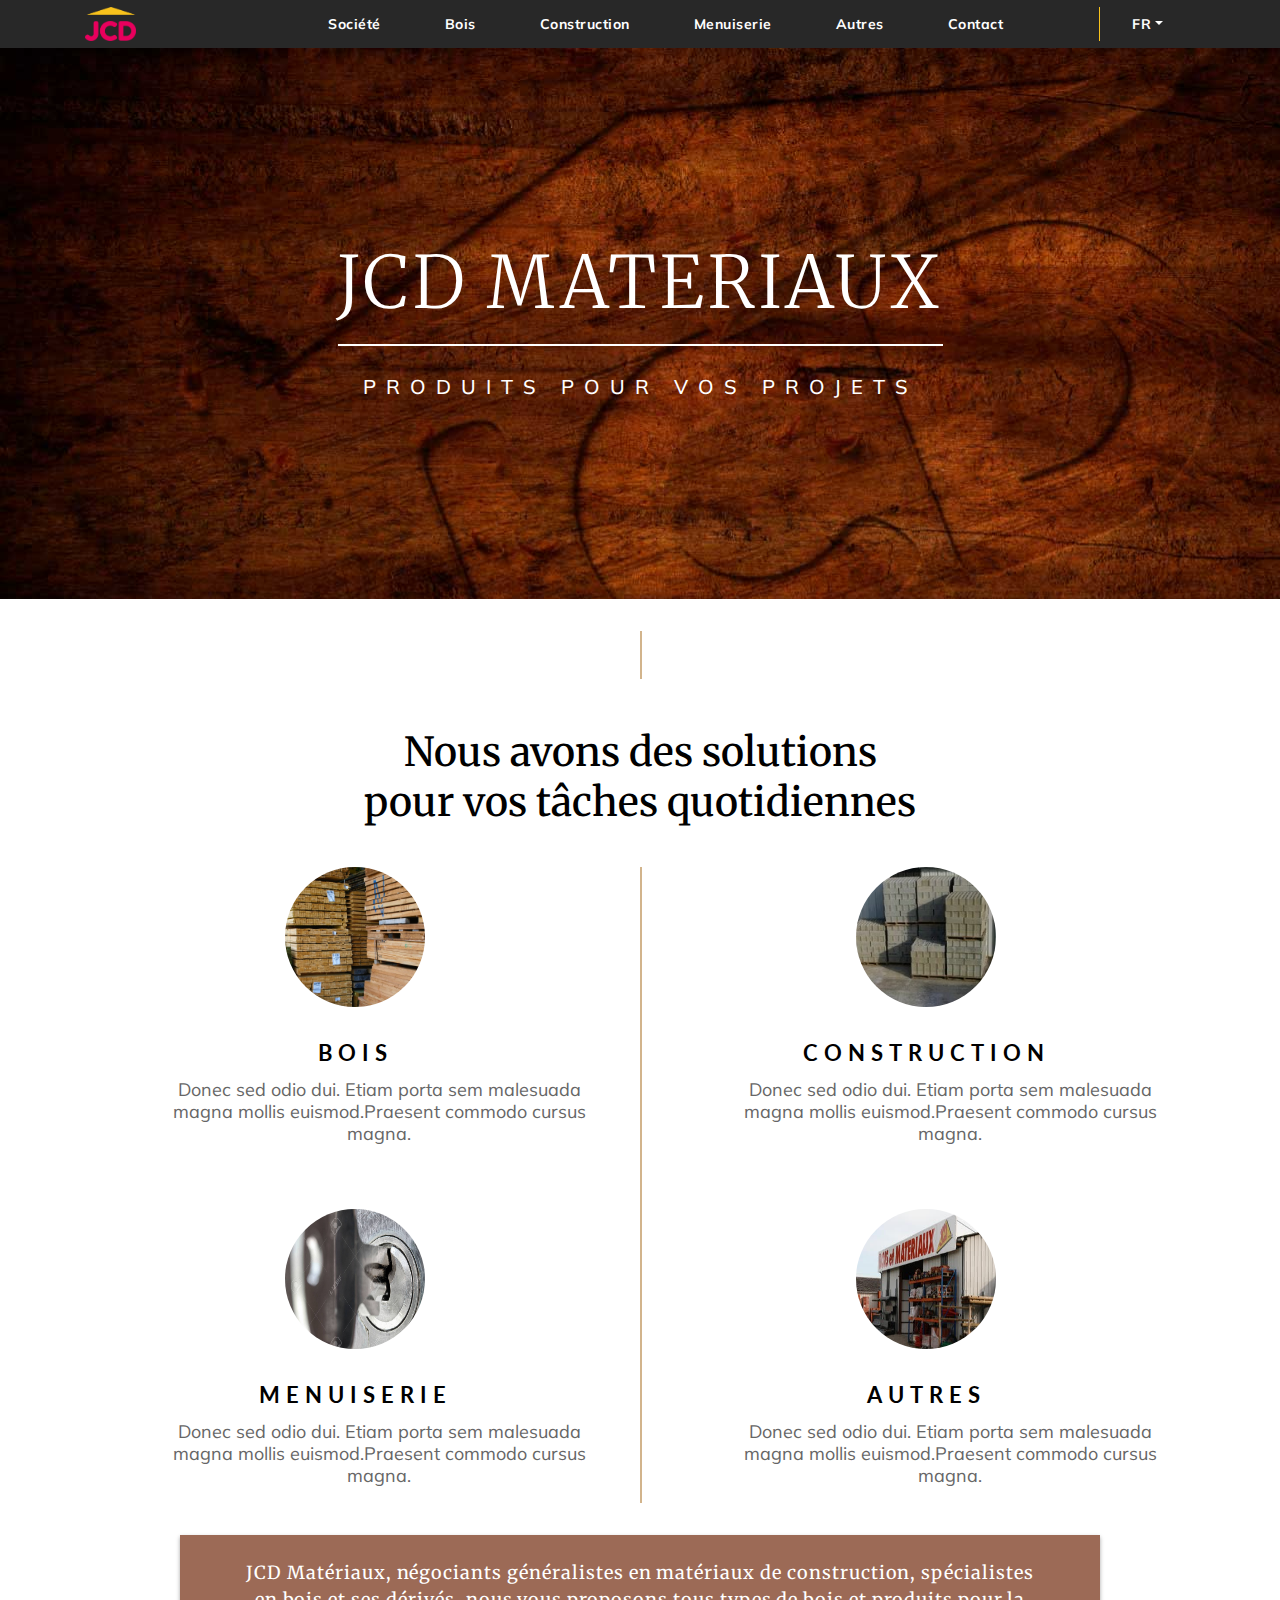
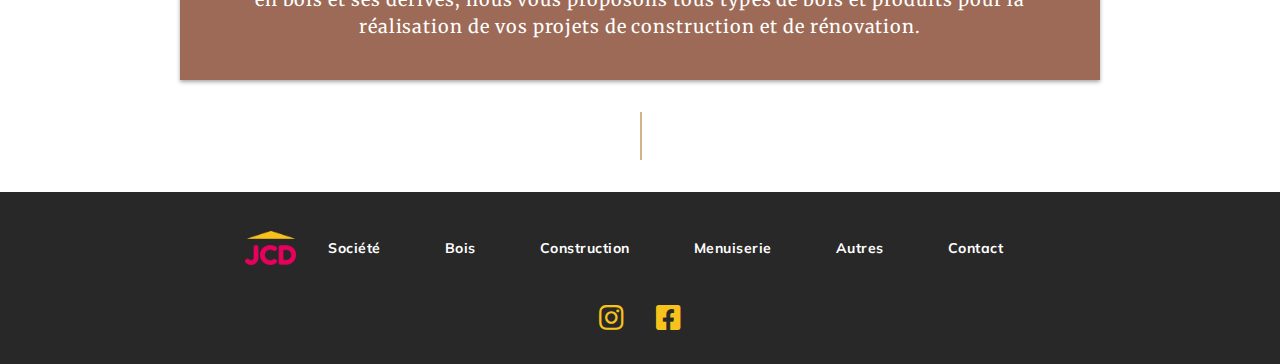
<file: index.html>
<!DOCTYPE html>
<html lang="fr">
	<head>
		<title>JCD Matériaux</title>
		<meta charset="utf-8">
		<meta http-equiv="X-UA-Compatible" content="IE=edge">
		<meta name="viewport" content="width=device-width, initial-scale=1">
		<link rel="stylesheet" type="text/css" href="css_jcd_b.css">
		<link rel="stylesheet" href="https://maxcdn.bootstrapcdn.com/bootstrap/4.4.1/css/bootstrap.min.css">
    	<link href="https://fonts.googleapis.com/css?family=Muli|Lato|Merriweather|Fredoka+One&display=swap" rel="stylesheet">
    	<link href="FontAwesome/fontawesome-free-5.12.0-web/css/fontawesome.css" rel="stylesheet">
  		<link href="FontAwesome/fontawesome-free-5.12.0-web/css/brands.css" rel="stylesheet">
  		<link href="FontAwesome/fontawesome-free-5.12.0-web/css/solid.css" rel="stylesheet">
    	<script src="https://ajax.googleapis.com/ajax/libs/jquery/3.4.1/jquery.min.js"></script>
    	<script src="https://cdnjs.cloudflare.com/ajax/libs/popper.js/1.16.0/umd/popper.min.js"></script>
    	<script src="https://maxcdn.bootstrapcdn.com/bootstrap/4.4.1/js/bootstrap.min.js"></script>
	</head>
	<body>
	 <nav class="navbar navbar-expand-sm navbar-custom justify-content-center menu">
		<a class ="nav-brand jcd  row-gap-10right" href="index.html">
			<img src="images/Jcd_logo.png" width="51" height="34">
		</a>
			<ul class="navbar-nav row-gap-4right">
			  <li class="nav-item">
				<a class="nav-link " href="societe.html">Société</a>
			  </li>
			  <li class="nav-item">
				<a class="nav-link" href="bois.html">Bois</a>
			  </li>
			  <li class="nav-item">
				<a class="nav-link" href="construction.html">Construction</a>
			  </li>
			  <li class="nav-item">
				<a class="nav-link" href="menuiserie.html">Menuiserie</a>
			  </li>
			  <li class="nav-item">
				<a class="nav-link" href="other.html">Autres</a>
			  </li>
			  <li class="nav-item">
				<a class="nav-link row-gap-3right" href="contact.html">Contact</a>
			  </li>
			</ul>
			<ul class="navbar-nav">
			  <li class="dropdown border-dropdown">
    			<a class="nav-link dropdown-toggle" data-toggle="dropdown" href="#">FR</a>
    			<div class="dropdown-menu">
      				<a class="dropdown-item" href="#">ES</a>
      				<a class="dropdown-item" href="#">EN</a>
    			</div>
 			   </li>
 			</ul>
			
	 </nav>
	 <div class="jumbotron text-center jumbo-home">
		<div class="container">
			<span class="display-3 jcd-materiaux col-bottom-border">JCD MATERIAUX</span>
			<h3 class="produits-pour-vos-projets row-gap-3top ">PRODUITS POUR VOS PROJETS</h3>
		</div>
	</div>
	<div class="container">
		  <div class="row row-gap-3down">
			<div class="col-6"></div>
			<div class="col-6 left-circle top-line-left"></div>
		  </div>
			<div class="row row-gap-down justify-content-center text-center">
    			<div class="col-10">
				<h3 class="nous-solutions">Nous avons des solutions <br> pour vos tâches quotidiennes</h3> 
				</div>
			</div>
		<div class="row text-center">
          <div class="col-6">
            <img class="rounded-circle" src="images/bois-1.jpeg" width="140" height="140">
            <h2 class="title-rounded-circle">Bois</h2>
            <p class="texte-rounded-circle row-gap-3down">Donec sed odio dui. Etiam porta sem malesuada magna mollis euismod.Praesent commodo cursus magna.</p>
          </div>
          <div class="col-6 col-left-border">
            <img class="rounded-circle" src="images/construction-3.jpeg" width="140" height="140">
            <h2 class="title-rounded-circle">Construction</h2>
            <p class="texte-rounded-circle row-gap-3down">Donec sed odio dui. Etiam porta sem malesuada magna mollis euismod.Praesent commodo cursus magna.</p>
          </div>
      	<div class="col-6">
            <img class="rounded-circle" src="images/menuiserie-1.jpg" width="140" height="140">
            <h2 class="title-rounded-circle">Menuiserie</h2>
            <p class="texte-rounded-circle">Donec sed odio dui. Etiam porta sem malesuada magna mollis euismod.Praesent commodo cursus magna.</p>
          </div>
          <div class="col-6 col-left-border ">
            <img class="rounded-circle" src="images/other-2.jpg" width="140" height="140">
            <h2 class="title-rounded-circle">Autres</h2>
            <p class="texte-rounded-circle">Donec sed odio dui. Etiam porta sem malesuada magna mollis euismod.Praesent commodo cursus magna.</p>
          </div>
       </div>
       <div class="row row-gap-down row-gap-top justify-content-center text-center">
       	<div class="col-10">
       	 <div class="jcd-materiaux-neg">	
       	 	<p>JCD Matériaux, négociants généralistes en matériaux de construction, spécialistes en bois et ses dérivés, nous vous proposons tous types de bois et produits pour la réalisation de vos projets de construction et de rénovation.</p>
         </div>
        </div>
       </div>
       <div class="row row-gap-down">
			<div class="col-6"></div>
			<div class="col-6 left-circle top-line-left"></div>
		  </div>
    </div>
    <footer class="footer-menu text-center row-gap-top">
    	<div class="navbar navbar-expand-sm navbar-custom justify-content-center menu">
			<a class ="nav-brand row-gap-11right" href="index.html">
				<img src="images/Jcd_logo.png" width="51" height="34">
			</a>
			<ul class="navbar-nav">
			  <li class="nav-item">
				<a class="nav-link " href="societe.html">Société</a>
			  </li>
			  <li class="nav-item">
				<a class="nav-link" href="bois.html">Bois</a>
			  </li>
			  <li class="nav-item">
				<a class="nav-link" href="construction.html">Construction</a>
			  </li>
			  <li class="nav-item">
				<a class="nav-link" href="menuiserie.html">Menuiserie</a>
			  </li>
			  <li class="nav-item">
				<a class="nav-link" href="other.html">Autres</a>
			  </li>
			  <li class="nav-item">
				<a class="nav-link" href="contact.html">Contact</a>
			  </li>
			</ul>
	 	</div>
		  <div class="row justify-content-center">
    		<i class="fab fa-instagram fa-2x icons"></i>
    		<i class="fab fa-facebook-square fa-2x icons"></i>
    	  </div>
    	</footer>
	</body>
</html>
</file>
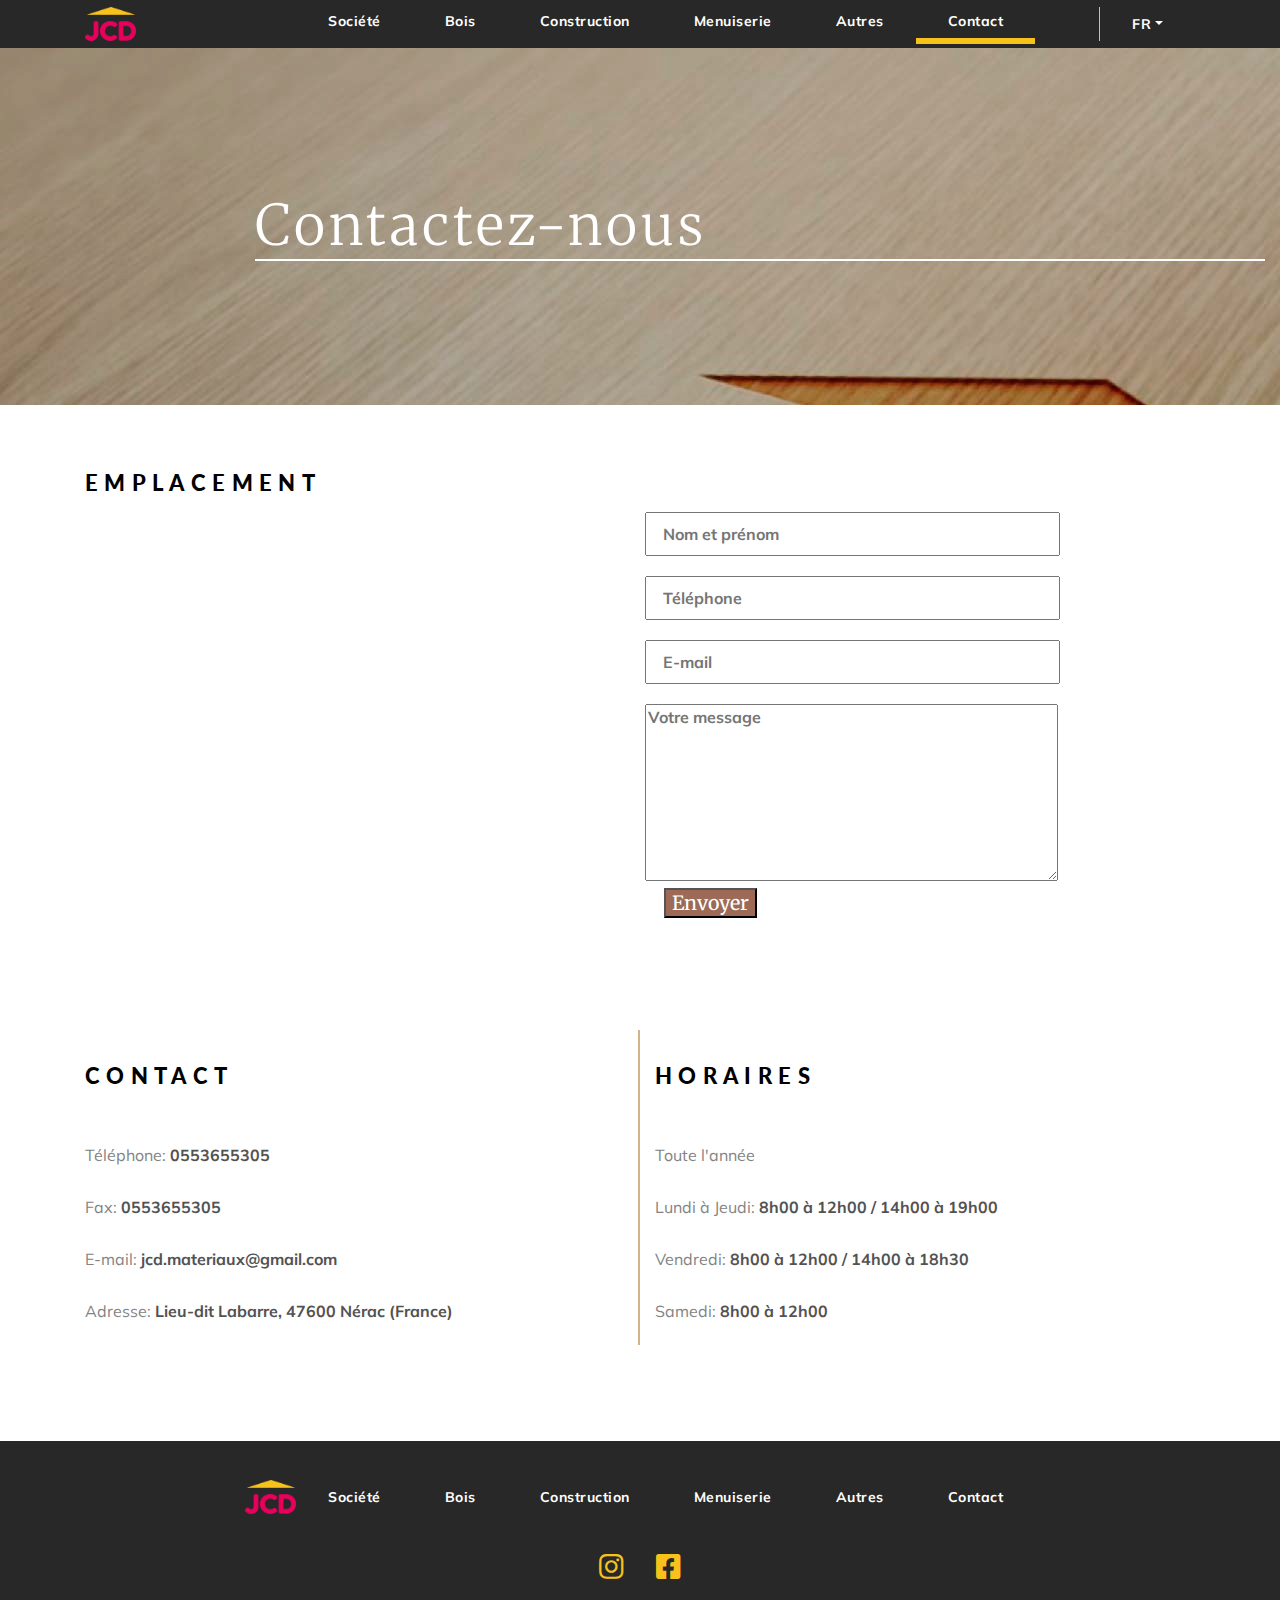
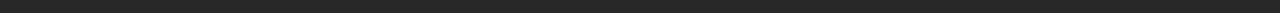
<file: contact.html>
<!DOCTYPE html>
<html lang="fr">
	<head>
		<title>JCD Matériaux</title>
		<meta charset="utf-8">
		<meta http-equiv="X-UA-Compatible" content="IE=edge">
		<meta name="viewport" content="width=device-width, initial-scale=1">
		<link rel="stylesheet" type="text/css" href="css_jcd_b.css">
		<link rel="stylesheet" href="https://maxcdn.bootstrapcdn.com/bootstrap/4.4.1/css/bootstrap.min.css">
    	<link href="https://fonts.googleapis.com/css?family=Muli|Lato|Merriweather|Fredoka+One&display=swap" rel="stylesheet">
    	<link href="FontAwesome/fontawesome-free-5.12.0-web/css/fontawesome.css" rel="stylesheet">
  		<link href="FontAwesome/fontawesome-free-5.12.0-web/css/brands.css" rel="stylesheet">
  		<link href="FontAwesome/fontawesome-free-5.12.0-web/css/solid.css" rel="stylesheet">
    	<script src="https://ajax.googleapis.com/ajax/libs/jquery/3.4.1/jquery.min.js"></script>
    	<script src="https://cdnjs.cloudflare.com/ajax/libs/popper.js/1.16.0/umd/popper.min.js"></script>
    	<script src="https://maxcdn.bootstrapcdn.com/bootstrap/4.4.1/js/bootstrap.min.js"></script>
	</head>
	<body>
	 <nav class="navbar navbar-expand-sm navbar-custom justify-content-center menu">
		<a class ="nav-brand jcd  row-gap-10right" href="index.html">
			<img src="images/Jcd_logo.png" width="51" height="34">
		</a>
			<ul class="navbar-nav row-gap-4right">
			  <li class="nav-item">
				<a class="nav-link " href="societe.html">Société</a>
			  </li>
			  <li class="nav-item">
				<a class="nav-link" href="bois.html">Bois</a>
			  </li>
			  <li class="nav-item">
				<a class="nav-link" href="construction.html">Construction</a>
			  </li>
			  <li class="nav-item">
				<a class="nav-link" href="menuiserie.html">Menuiserie</a>
			  </li>
			  <li class="nav-item">
				<a class="nav-link " href="other.html">Autres</a>
			  </li>
			  <li class="nav-item">
				<a class="nav-link row-gap-3right border-bottom-page" href="contact.html">Contact</a>
			  </li>
			</ul>
			<ul class="navbar-nav ">
			  <li class="dropdown border-dropdown">
    			<a class="nav-link dropdown-toggle" data-toggle="dropdown" href="#">FR</a>
    			<div class="dropdown-menu">
      				<a class="dropdown-item" href="#">ES</a>
      				<a class="dropdown-item" href="#">EN</a>
    			</div>
 			   </li>
 			</ul>
	 </nav>
	 <div class="jumbotron jumbo-contact">
		<div class="container">
			<div class="col-bottom-border">
				<span class="display-4 jcd-materiaux row-gap-down">Contactez-nous</span>
			</div>
		</div>
	</div>
	<div class="container">
		<div class="title-partie row-gap-top row-gap-1down"><p>EMPLACEMENT</p></div>
		<div class="row">
			<div class="col-6 no-gap-right">
				<iframe src="https://www.google.com/maps/embed?pb=!1m18!1m12!1m3!1d2862.74516409048!2d0.3216054635995356!3d44.15049879886271!2m3!1f0!2f0!3f0!3m2!1i1024!2i768!4f13.1!3m3!1m2!1s0x12aa41bbe9642ab9%3A0x4c423027378016a0!2sJcd%20Materiaux!5e0!3m2!1sfr!2sfr!4v1582560473755!5m2!1sfr!2sfr" width="540" height="370" frameborder="0" style="border:0;" allowfullscreen="">
				</iframe>
			</div>
			<div class="col-6 no-gap-left">
      		
      			<form action="action_page.php" method="POST">
        			<div class="row">
        				<div class="col-5 case-contact no-gap-left">
        					<input type="text" id="fname" name="firstname" placeholder="Nom et prénom">
        				</div>
        			</div>
        			<div class="row">
        				<div class="col-5 case-contact no-gap-left">
        					<input type="text" id="nbphone" name="Téléphone" placeholder="Téléphone">
        				</div>
        			</div>
        			<div class="row">
        				<div class="col-5 case-contact no-gap-left">
        					<input type="text" id="email" name="email" placeholder="E-mail">
        				</div>
        			</div>
        			<div class="row">
        				<div class="col-5 no-gap-left">
        					<textarea class="textarea" id="commentaire" name="commentaire" placeholder="Votre message" style="height:177px"></textarea>
        				</div>
        			</div>
        			<div class="row">
        				<div class="col-5">
							<input type="submit" onclick="document.getElementById('contact-form').submit();" value="Envoyer">
        				</div>
        			</div>
        		</form>
        	</div>
    	</div>
    	<div class="row row-gap-7top row-gap-6down ">
    		<div class="col-6 col-right-border ">
    			<p class="row-gap-down title-partie row-gap-top r">CONTACT</p>
    			<p class="text-contact">T&eacute;l&eacute;phone: <strong class="text-contact-important">0553655305</strong></p>
    			<p class="text-contact">Fax:<strong class="text-contact-important"> 0553655305</strong></p>
    			<p class="text-contact">E-mail:<strong class="text-contact-important"> jcd.materiaux@gmail.com</strong></p>
    			<p class="text-contact">Adresse:<strong class="text-contact-important"> Lieu-dit Labarre, 47600 N&eacute;rac (France)</strong></p>
			</div>
			<div class="col-6 row-gap-5left ">
				<p class="title-partie row-gap-down row-gap-top">HORAIRES</p>
				<p class="text-contact">Toute l'ann&eacute;e</p>
				<p class="text-contact">Lundi à Jeudi: <strong class="text-contact-important"> 8h00 à 12h00 / 14h00 à 19h00</strong></p>
				<p class="text-contact">Vendredi:<strong class="text-contact-important"> 8h00 à 12h00 / 14h00 à 18h30</strong></p>
				<p class="text-contact">Samedi:<strong class="text-contact-important"> 8h00 à 12h00</strong></p>
				
			</div>
    		
    	</div>
	</div>
    <footer class="footer-menu text-center row-gap-top">
    	<div class="navbar navbar-expand-sm navbar-custom justify-content-center menu">
			<a class ="nav-brand row-gap-11right" href="index.html">
				<img src="images/Jcd_logo.png" width="51" height="34">
			</a>
			<ul class="navbar-nav">
			  <li class="nav-item">
				<a class="nav-link " href="societe.html">Société</a>
			  </li>
			  <li class="nav-item">
				<a class="nav-link" href="bois.html">Bois</a>
			  </li>
			  <li class="nav-item">
				<a class="nav-link" href="construction.html">Construction</a>
			  </li>
			  <li class="nav-item">
				<a class="nav-link" href="menuiserie.html">Menuiserie</a>
			  </li>
			  <li class="nav-item">
				<a class="nav-link" href="other.html">Autres</a>
			  </li>
			  <li class="nav-item">
				<a class="nav-link" href="contact.html">Contact</a>
			  </li>
			</ul>
	 	</div>
		  <div class="row justify-content-center">
    		<i class="fab fa-instagram fa-2x icons"></i>
    		<i class="fab fa-facebook-square fa-2x icons"></i>
    	  </div>
    	</footer>
	</body>
</html>
</file>
<file: css_jcd_b.css>
/* Navbar Commune*/
.menu{
  height: 48px;
  background-color: #282828;
  color: #FFFFFF;
  font-family: Muli;
  font-size: 14px;
  font-weight: bold;
  letter-spacing: 0.5px;
  line-height: 18px;
  padding-top:.5rem;
}
.border-bottom-page {
  border-bottom: 6px solid #F8C21C;
}
.navbar-custom{
  color: #FFFFFF; 
}
/* change the link color */
.navbar-custom .navbar-nav .nav-link {
    color: white;
}
.navbar-expand-sm.navbar-custom .navbar-nav .nav-link {
    padding-left: 2rem;
    padding-right: 2rem;
}
.border-dropdown{
  border-left: 1px solid #F8C21C;
}
.row-gap-4right{
  padding-right: 4rem;
}
.row-gap-10right{
  padding-right: 10rem;
}

/*Page Accueil*/
.jumbotron.jumbo-home{
  color: white;
  padding: 12rem;
  border-radius: 0;
}
.jumbo-home{
  background-image: url(images/home.jpg);
}
.jcd-materiaux {
  color: #FFFFFF;
  font-family: Merriweather;
  font-size: 75px;
  letter-spacing: 4px;
  line-height: 94px;
  padding-bottom: 1rem;
}
.produits-pour-vos-projets{
  color: #FFFFFF;
  font-family: Muli;
  font-size: 20px;
  letter-spacing: 10px;
  line-height: 25px;
}
.nous-solutions{
  color: #000000;
  font-family: Merriweather;
  font-size: 40px;
  line-height: 50px;
  text-align: center;
}
.title-rounded-circle{
  color: #000000;
  font-family: Lato;
  font-size: 22px;
  font-weight: bold;
  letter-spacing: 6px;
  line-height: 27px;
  text-align: center;
  text-transform:uppercase;
  padding-top: 2rem;
}
.texte-rounded-circle{
  color: #666666;
  font-family: Muli;
  font-size: 18px;
  line-height: 22px;
  text-align: center;
  padding: 0.3rem 1rem 0rem 4rem ;
}
.jcd-materiaux-neg{
   color: #FFFFFF;
  font-family: Merriweather;
  font-size: 18px;
  letter-spacing: 0.96px;
  line-height: 27px;
  text-align: center;
  background-color: #9C6A56;
  box-shadow: 0 2px 4px 0 rgba(0,0,0,0.35);
  padding: 1.5rem 4rem;
}
.row-gap-3down{
  padding-bottom: 3rem;
}
.row-gap-3top{
  padding-top: 3rem;
}
/*Page Société*/
.jumbotron.jumbo-entreprise{
  color: white;
  border-radius: 0;
  padding: 9rem;
}
.jumbo-entreprise{
  background: linear-gradient(
  rgba(0,0,0, 0.25),rgba(0,0,0, 0.25)),
  url(images/societe-home.jpg);
}
.texte-services{
  color: #000000;
  font-family: Lato;
  font-size: 20px;
  font-weight: bold;
  line-height: 24px;
  text-align: center;
}
.row-gap-1top{
  padding-top: 1rem;
}
/*Page Bois*/ /*Page Construction*/ /*Page Menuiserie*/  /*Page Autres*/
.jumbotron.jumbo-bois,.jumbotron.jumbo-constru,.jumbotron.jumbo-menui,.jumbotron.jumbo-autres{
  color: white;
  border-radius: 0;
  padding: 9rem;
}

.jumbo-bois{
  background: linear-gradient(
  rgba(0,0,0, 0.25),rgba(0,0,0, 0.25)),
  url(images/bois-home.jpg);
}
.jumbo-constru{
  background: linear-gradient(
  rgba(0,0,0, 0.25),rgba(0,0,0, 0.25)),
  url(images/construction-home.jpg);
}
.jumbo-menui{
  background: linear-gradient(
  rgba(0,0,0, 0.25),rgba(0,0,0, 0.25)),
  url(images/menuiserie-home.jpg);
}
.jumbo-autres{
  background: linear-gradient(
  rgba(0,0,0, 0.25),rgba(0,0,0, 0.25)),
  url(images/other-home.jfif);
}
.info-bois{
  color: #2B2B2B;
  font-family: Muli;
  font-size: 16px;
  letter-spacing: 0.85px;
  line-height: 20px;
}
.info-menui{
  color: #9C6A56;
  font-family: Muli;
  font-size: 16px;
  letter-spacing: 0.85px;
  line-height: 20px;
}
.row-gap-6top{
  padding-top: 6rem;
}
.row-gap-7top{
  padding-top: 7rem;
}
.text-left{
  text-align: left;
}
.padding-photos{
  padding: 0 0.25rem !important;
}
/*Page Contact*/
.jumbotron.jumbo-contact{
  color: white;
  padding: 9rem;
  border-radius: 0;
  padding-right: 0;
  padding-left: 15rem;

}
.jumbo-contact{
  background: linear-gradient(
  rgba(0,0,0, 0.25),rgba(0,0,0, 0.25)),url(images/bois-home.jpg)
}
input[type=text]{
  padding-right: 12rem;
  padding-left: 1rem;
  padding-bottom: 0.625rem;
  padding-top: 0.625rem;
  margin-left: 1.25rem;
  margin-bottom: 1.25rem;
  color: #515151;
  font-family: Muli;
  font-size: 16px;
  font-weight: bold;
  line-height: 20px;
}
.textarea{
  margin-left: 1.25rem;
  padding-right: 13rem;
  color: #515151;
  font-family: Muli;
  font-size: 16px;
  font-weight: bold;
  line-height: 20px;
}
input[type=submit]{
  margin-left: 1.5rem;
  background-color: #9C6A56;
  color: #FFFFFF;
  font-family: Merriweather;
  font-size: 19.6px;
  line-height: 24px;
}
.text-contact, .text-contact-important{
  color: #838383;
  font-family: Muli;
  font-size: 16px;
  line-height: 36px;
}
.text-contact-important{
  color: #525252;
}
}
.row-gap-1down{
  padding-bottom: 1rem;
}
.col-right-border{
  border-right: 2px solid #D2B48C;
}


/*Commun au page Société Bois Construction Autres Contact*/
.title-partie{
  color: #000000;
  font-family: Lato;
  font-size: 22px;
  font-weight: 900;
  letter-spacing: 6.36px;
  line-height: 27px;

}
.texte-partie{
  color: #838383;
  font-family: Muli;
  font-size: 18px;
  line-height: 30px;
  text-align: left;
}
.col-left-border, .top-line-left {
  border-left: 2px solid #D2B48C;
}
.col-bottom-border{
  border-bottom: 2px solid white;
}
.row-gap-5left{
  padding-left: 5rem;
}
.top-line-left {
  height:  3rem;
}
.row-gap-down{
  padding-bottom: 2rem;
}
.row-gap-6down{
  padding-bottom: 6rem;
}
.row-gap-top{
  padding-top: 2rem;
}

.row-gap-3right{
  padding-right: 3rem;
}
.no-gap{
  padding: 0 !important;
}
.no-gap-right{
  padding-right:0 !important;
}
.no-gap-left{
  padding-left:0 !important ;
}
.footer-menu{
  background-color:#282828;
  font-size: 14px;
  letter-spacing: 0.5px;
  line-height: 18px;
  font-family: Muli;
}
.icons{
  color: #F8C21C;
  padding: 2rem 1rem;
}
</file>
<file: FontAwesome/fontawesome-free-5.12.0-web/css/brands.css>
/*!
 * Font Awesome Free 5.12.0 by @fontawesome - https://fontawesome.com
 * License - https://fontawesome.com/license/free (Icons: CC BY 4.0, Fonts: SIL OFL 1.1, Code: MIT License)
 */
@font-face {
  font-family: 'Font Awesome 5 Brands';
  font-style: normal;
  font-weight: normal;
  font-display: auto;
  src: url("../webfonts/fa-brands-400.eot");
  src: url("../webfonts/fa-brands-400.eot?#iefix") format("embedded-opentype"), url("../webfonts/fa-brands-400.woff2") format("woff2"), url("../webfonts/fa-brands-400.woff") format("woff"), url("../webfonts/fa-brands-400.ttf") format("truetype"), url("../webfonts/fa-brands-400.svg#fontawesome") format("svg"); }

.fab {
  font-family: 'Font Awesome 5 Brands'; }
</file>
<file: FontAwesome/fontawesome-free-5.12.0-web/css/solid.css>
/*!
 * Font Awesome Free 5.12.0 by @fontawesome - https://fontawesome.com
 * License - https://fontawesome.com/license/free (Icons: CC BY 4.0, Fonts: SIL OFL 1.1, Code: MIT License)
 */
@font-face {
  font-family: 'Font Awesome 5 Free';
  font-style: normal;
  font-weight: 900;
  font-display: auto;
  src: url("../webfonts/fa-solid-900.eot");
  src: url("../webfonts/fa-solid-900.eot?#iefix") format("embedded-opentype"), url("../webfonts/fa-solid-900.woff2") format("woff2"), url("../webfonts/fa-solid-900.woff") format("woff"), url("../webfonts/fa-solid-900.ttf") format("truetype"), url("../webfonts/fa-solid-900.svg#fontawesome") format("svg"); }

.fa,
.fas {
  font-family: 'Font Awesome 5 Free';
  font-weight: 900; }
</file>
